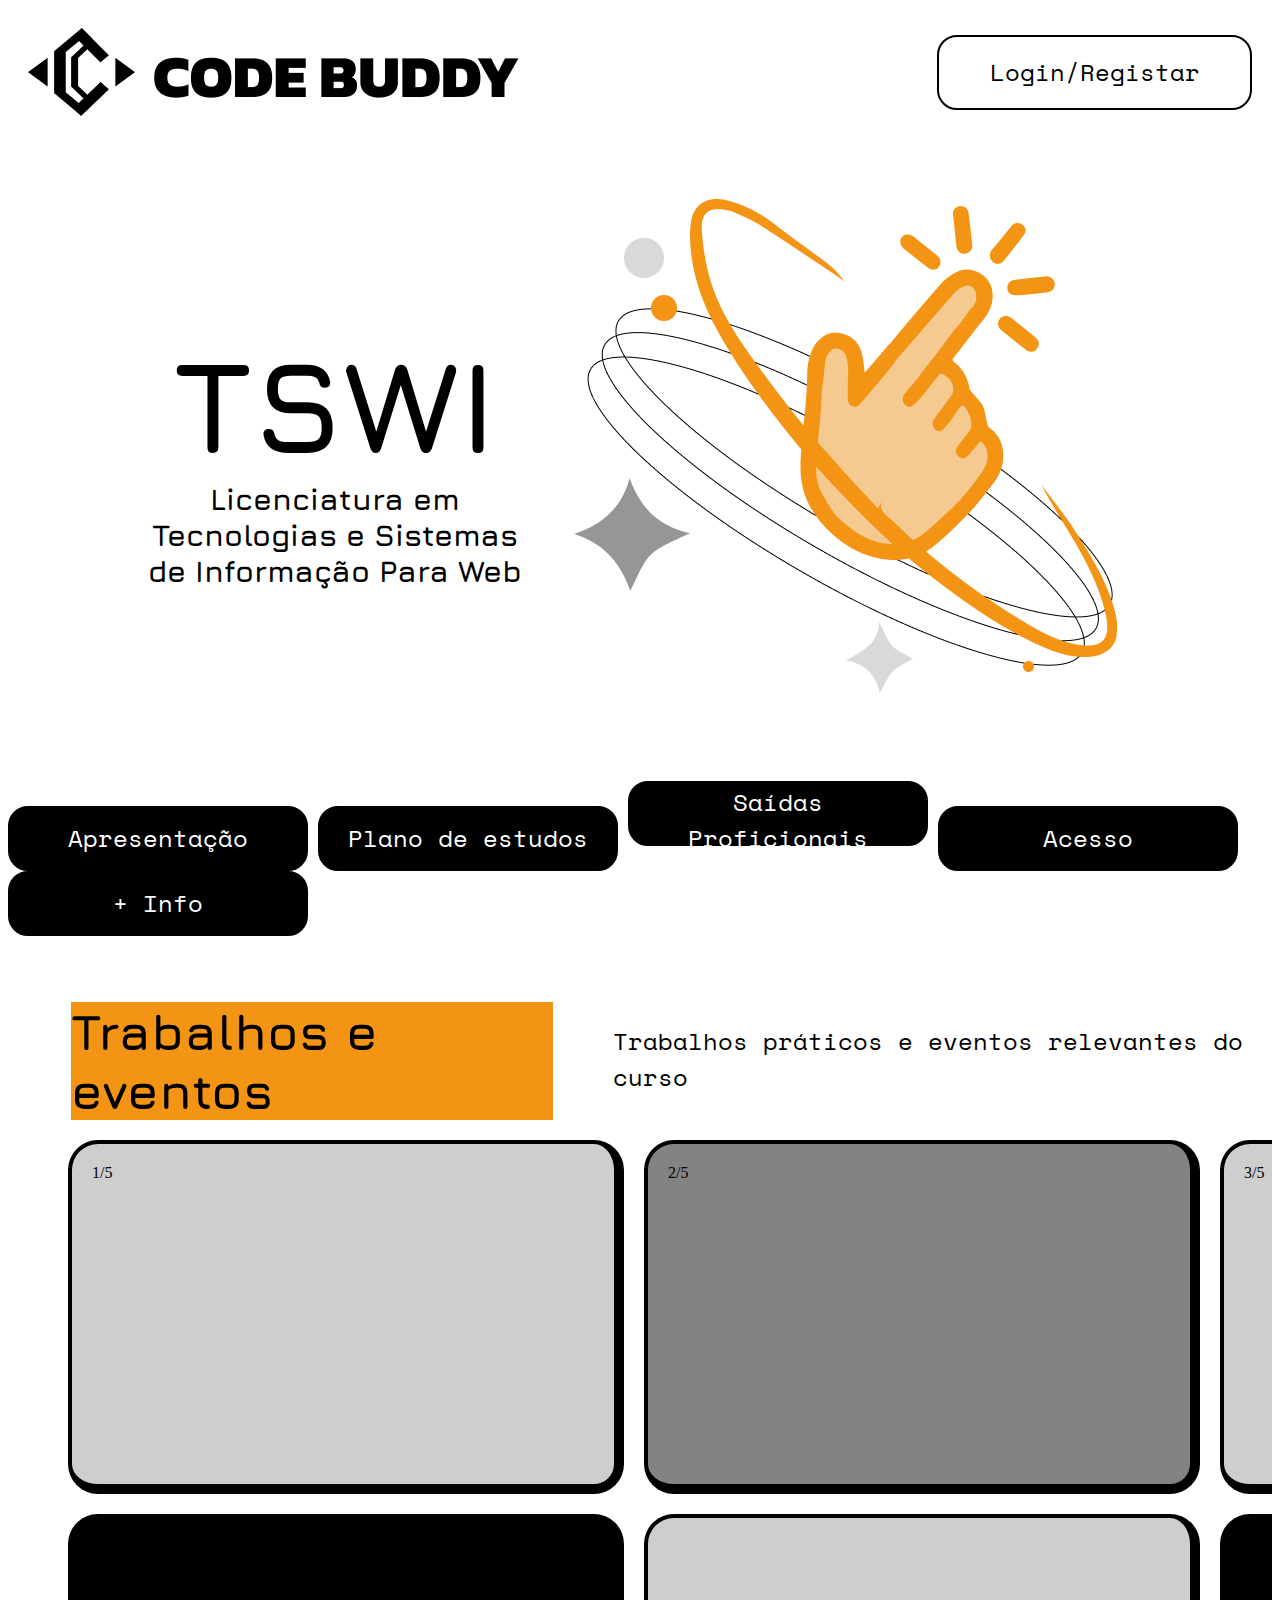
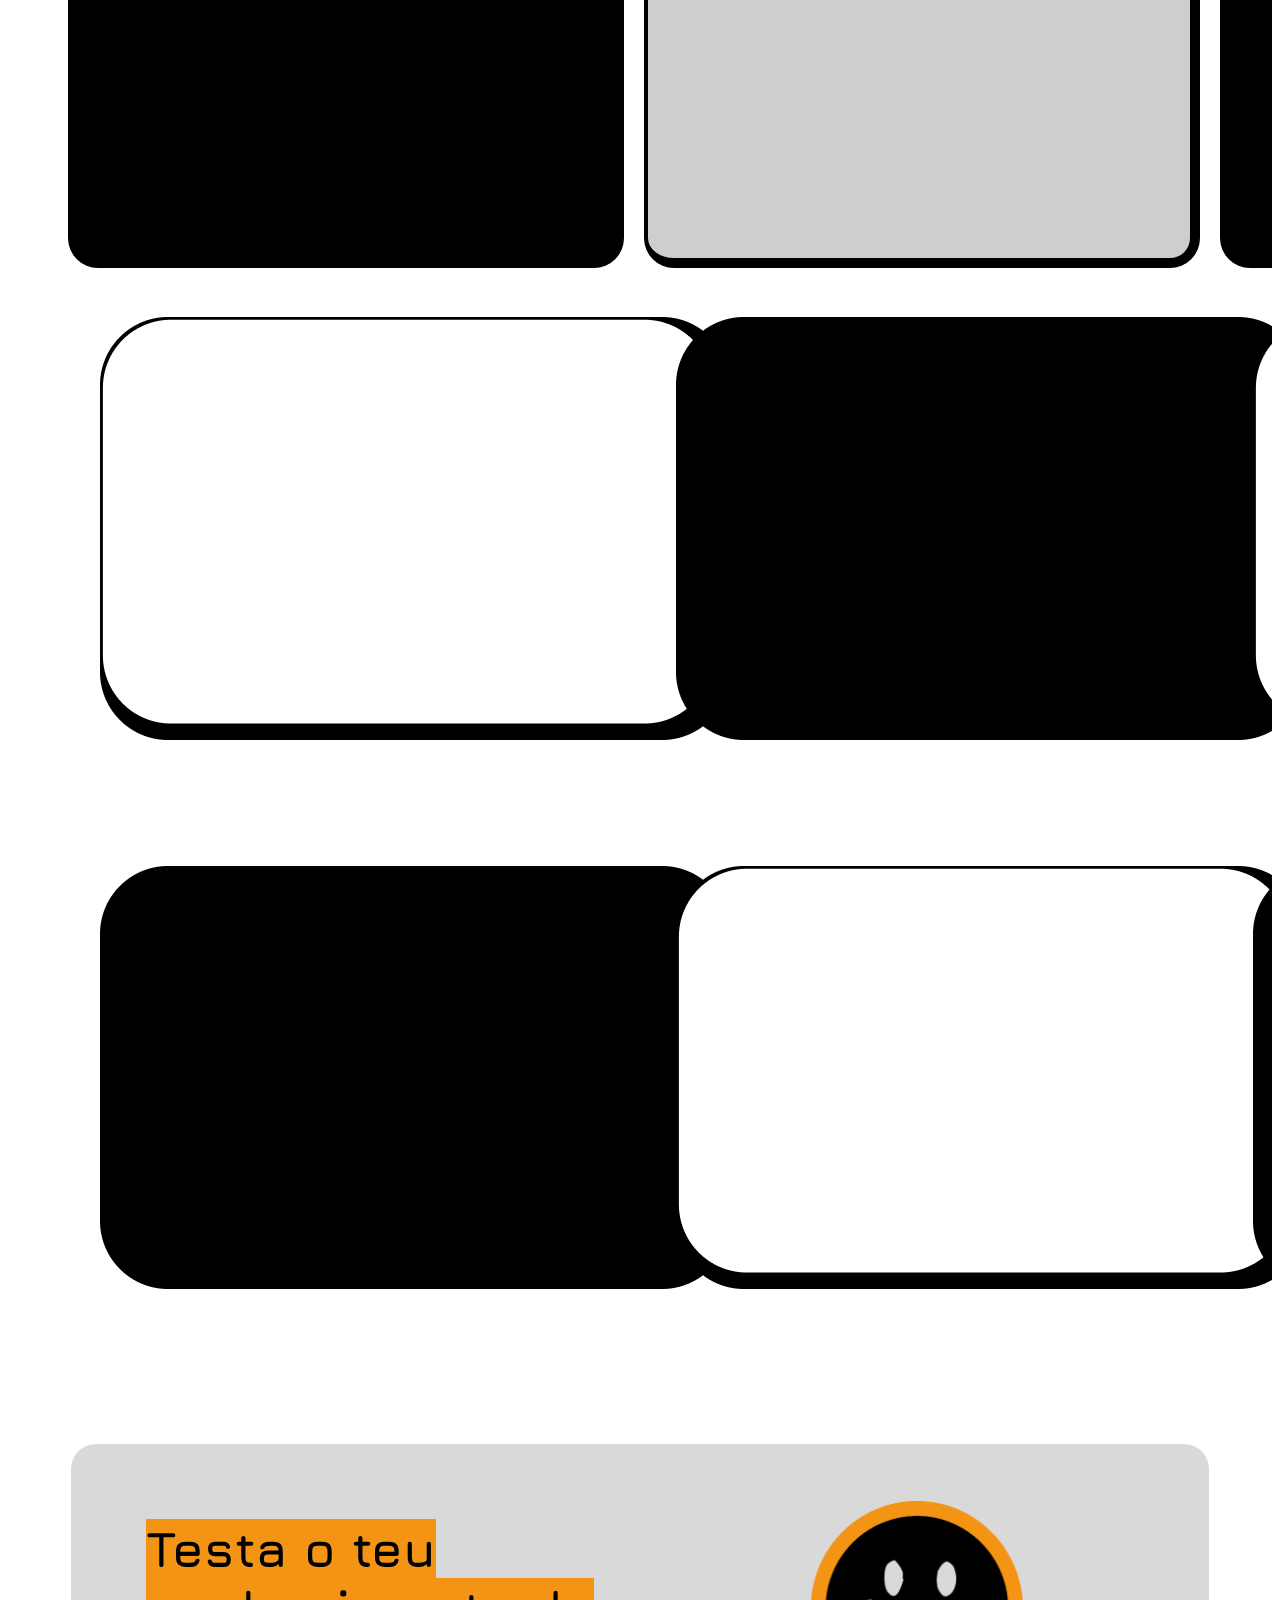
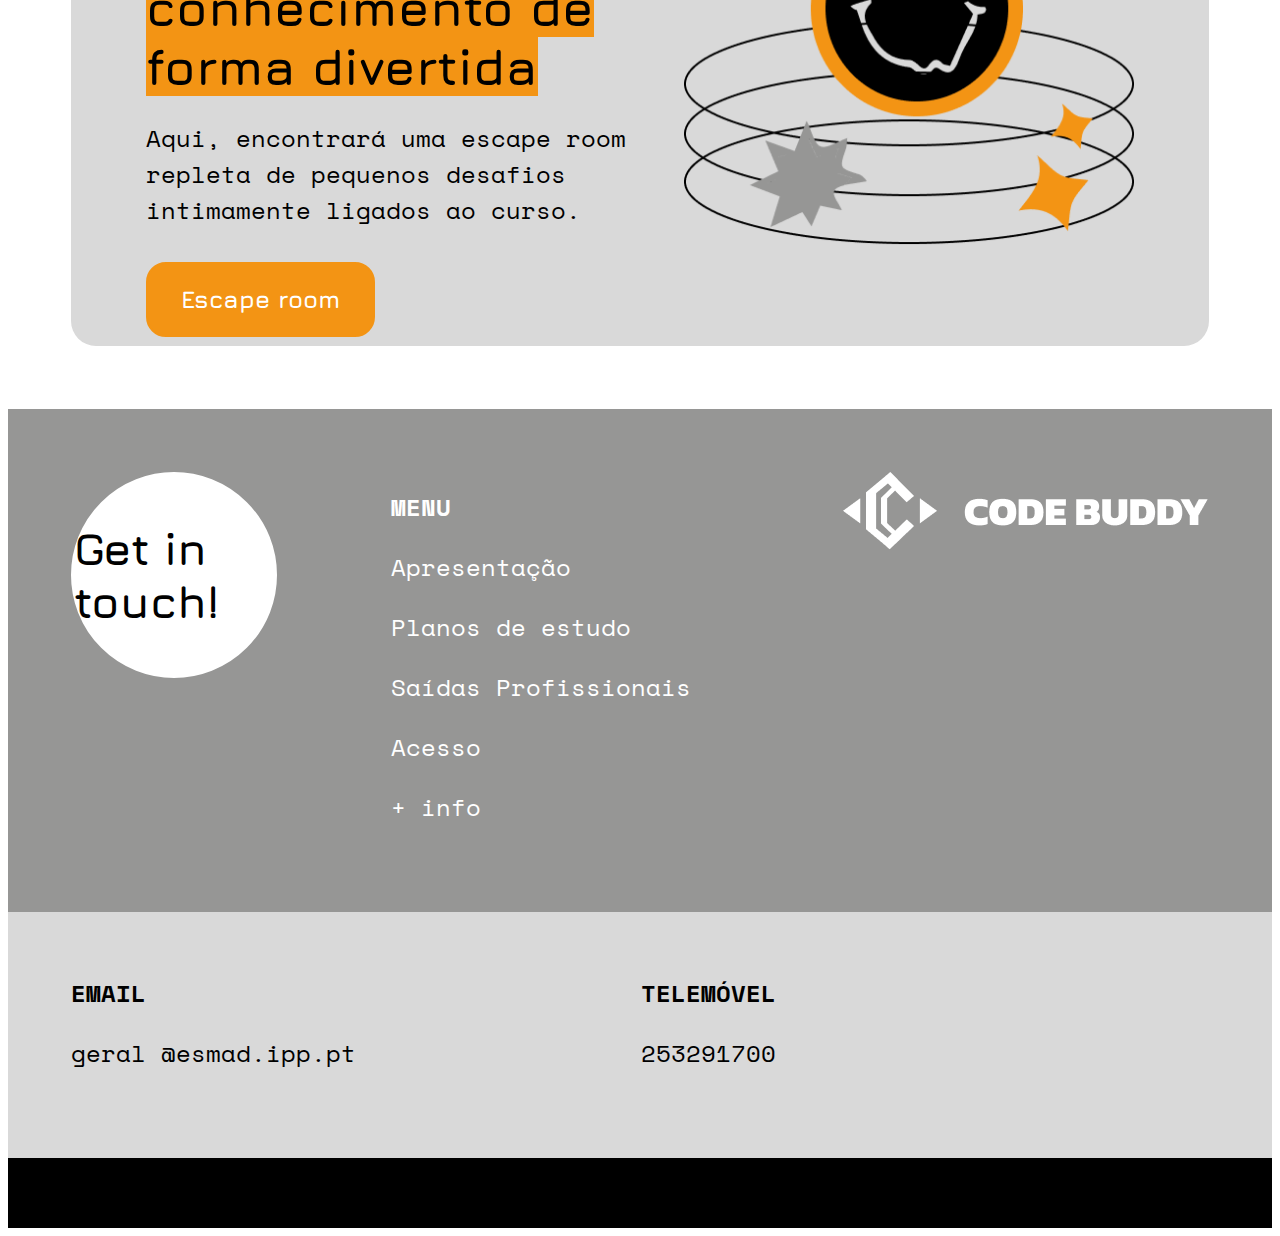
<file: estudos/codebuddy/index.html>
<!DOCTYPE html>
<html lang="en">
<head>
    <meta charset="UTF-8">
    <meta name="viewport" content="width=device-width, initial-scale=1.0">
    <title>Code buddy</title> 
    <link rel="stylesheet" href="./homestyle.css"> 
    <link rel="preconnect" href="https://fonts.googleapis.com" />
    <link rel="preconnect" href="https://fonts.gstatic.com" crossorigin />
    <link href="https://fonts.googleapis.com/css2?family=Jura:wght@700&display=swap"rel="stylesheet"  />  
    <link href='https://fonts.googleapis.com/css?family=Kanit' rel='stylesheet'>  
    <link href='https://fonts.googleapis.com/css?family=Space Mono' rel='stylesheet'>


</head>
<body> 
    <div class="header_container"> 
        <div class="logo_container">  
            <img src="./images/header_logo.png" alt="logo" class="logo"> 
        </div> 
    
         <button class="login_btn" id="openPopup">Login/Registar</button>           
    </div>  
    <div id="loginPopup" class="popup_login">
        <div class="popup_content"> 
            <button class="close_login"  id="closePopup"><img src="./images/popup_close.png" alt=""></button>
            <br>
            <form  class="form" method="post"> 
               <label class="underline" for="">Login/Registar</label>
                <input class="form_box" type="text" placeholder="Username" name="username" required><br> 
                <input class="form_box" type="text" placeholder="Email" name="email"><br>
                <input class="form_box" type="password" placeholder="Password" name="password" required><br>
                <div class="form_btns"> 
                    <button class="form_btn" type="submit">Login</button>  
                    <button class="form_btn" type="add">Registar</button>
                </div>

            </form>
        </div>
    </div>
    
    
    <div class="title_container">  
        <div class="titles"> 
            <h1 class="title_1">tswi</h1> 
            <h2 class="title_2">Licenciatura em Tecnologias e Sistemas <br> de Informação Para Web  </h2>
        </div> 
        <div class="elements">
            <img src="./images/elements_1.png" alt="">
        </div>
    </div> 


                         <!-- ACCORDIAN PART -->
<div class="accordion_container"> 
    <div class="accordion"> 
        <button class="accordion_btn">Apresentação</button>  
        <div class="content"> 
            <p> What is Lorem Ipsum?
                Lorem Ipsum is simply dummy text of the printing and typesetting industry. Lorem Ipsum has been the industry's standard dummy text ever since the 1500s, when an unknown printer took a galley of type and scrambled it to make a type specimen book. It has survived not only five centuries, but also the leap into electronic typesetting, remaining essentially unchanged. It was popularised in the 1960s with the release of Letraset sheets containing Lorem Ipsum passages, and more recently with desktop publishing software like Aldus PageMaker including versions of Lorem Ipsum.</p> 
            <button class="close_btn"><img src="./images/seta.png" alt=""></button> 
        </div> 

        <button class="accordion_btn">Plano de estudos</button> 
        <div class="content">  
            <p> What is Lorem Ipsum?
                Lorem Ipsum is simply dummy text of the printing and typesetting industry. Lorem Ipsum has been the industry's standard dummy text ever since the 1500s, when an unknown printer took a galley of type and scrambled it to make a type specimen book. It has survived not only five centuries, but also the leap into electronic typesetting, remaining essentially unchanged. It was popularised in the 1960s with the release of Letraset sheets containing Lorem Ipsum passages, and more recently with desktop publishing software like Aldus PageMaker including versions of Lorem Ipsum.</p> 
            <button class="close_btn"><img src="./images/seta.png" alt=""></button> 
        </div> 

        <button class="accordion_btn">Saídas Proficionais</button>  
        <div class="content"> 
            <p> What is Lorem Ipsum?
                Lorem Ipsum is simply dummy text of the printing and typesetting industry. Lorem Ipsum has been the industry's standard dummy text ever since the 1500s, when an unknown printer took a galley of type and scrambled it to make a type specimen book. It has survived not only five centuries, but also the leap into electronic typesetting, remaining essentially unchanged. It was popularised in the 1960s with the release of Letraset sheets containing Lorem Ipsum passages, and more recently with desktop publishing software like Aldus PageMaker including versions of Lorem Ipsum.</p> 
            <button class="close_btn"><img src="./images/seta.png" alt=""></button> 
        </div> 

        <button class="accordion_btn">Acesso</button> 
        <div class="content"> 
            <p> What is Lorem Ipsum?
                Lorem Ipsum is simply dummy text of the printing and typesetting industry. Lorem Ipsum has been the industry's standard dummy text ever since the 1500s, when an unknown printer took a galley of type and scrambled it to make a type specimen book. It has survived not only five centuries, but also the leap into electronic typesetting, remaining essentially unchanged. It was popularised in the 1960s with the release of Letraset sheets containing Lorem Ipsum passages, and more recently with desktop publishing software like Aldus PageMaker including versions of Lorem Ipsum.</p> 
            <button class="close_btn"><img src="./images/seta.png" alt=""></button> 
        </div> 

        <button class="accordion_btn">+ Info</button> 
        <div class="content"> 
            <p> What is Lorem Ipsum?
                Lorem Ipsum is simply dummy text of the printing and typesetting industry. Lorem Ipsum has been the industry's standard dummy text ever since the 1500s, when an unknown printer took a galley of type and scrambled it to make a type specimen book. It has survived not only five centuries, but also the leap into electronic typesetting, remaining essentially unchanged. It was popularised in the 1960s with the release of Letraset sheets containing Lorem Ipsum passages, and more recently with desktop publishing software like Aldus PageMaker including versions of Lorem Ipsum.</p> 
            <button class="close_btn"><img src="./images/seta.png" alt=""></button> 
        </div>
    </div> 
</div> 
    
                        <!-- Galeria / Não é em feed para o lado é tocar -->
    <div class="events_container">  
        <label for=""  class="events_titles">Trabalhos e eventos</label> 
        <p class="events_content">Trabalhos práticos e eventos relevantes do curso</p>
    </div>  
            <!-- adicionar os popup's e botões -->

    <style>
/* begin styles code for SlideShow */
#slideshow-container {
    display: flex;
    flex-direction: column;
    flex-wrap: nowrap;
    position: relative;
    z-index: 1000;
    overflow: hidden;
    gap: 20px;
    margin-top: 20px;
    margin-bottom: 20px;
}

#slideshow-container .row {
    display: flex;
    flex-direction: row;
    flex-wrap: nowrap;
    list-style: none;
    padding: 0;
    margin: 0;
    gap: 20px;
    justify-content: space-around;
    position: relative;
    z-index: -1000;
    margin-left: 0;
}
 
#slideshow-container .slide {
    width: 100%;
    height: 300px;
    background-color: #cecece;
    border: 4px solid #000;
    border-radius: 30px;
    padding: 20px;
    border-right: 10px solid #000;
    border-bottom: 10px solid #000;
}

#slideshow-container .slide:not(.visible) {
    cursor: pointer;
}

#slideshow-container .slide:not(.visible):hover {
    filter: drop-shadow(2px 4px 6px black);
}
/* end styles code for SlideShow */
    </style>

    <!-- slideshow -->
    <!--
        cd Code-buddy
        python3 -m http.server -d codebuddy
        chrome: http://localhost:8000/
    -->
    <div id="slideshow-container">
        <ul class="row">
            <li data-id="1" class="slide">1/5</li>
            <li data-id="2" class="slide" style="background-color: #0000007c;">2/5</li>
            <li data-id="3" class="slide">3/5</li>
            <li data-id="4" class="slide" style="background-color: #0000007c;">4/5</li>
            <li data-id="5" class="slide">5/5</li>
        </ul>
        <ul class="row">
            <li data-id="1" class="slide" style="background-color: #000;">&nbsp;</li>
            <li data-id="2" class="slide">&nbsp;</li>
            <li data-id="3" class="slide" style="background-color: #000;">&nbsp;</li>
            <li data-id="4" class="slide">&nbsp;</li>
            <li data-id="5" class="slide" style="background-color: #000;">&nbsp;</li>
        </ul>
    </div>

<script>

// begin js code for SlideShow
const slideShowConf = {
    "visible": 2,
    "offset": 60 // =60px best with 40 ;-)
}

let savedPosition = 0;

function showSlide(element, position) {

    if (element.classList.contains('visible')) {
        return;
    }

    const slides = element.parentNode.querySelectorAll('.slide');
    for (const slide of slides) {
        slide.classList.remove('visible');
    }

    if (position < savedPosition) {
        position += (slideShowConf['visible'] - 1);
    }

    // add class visible to slides in viewport
    for (let i = 1; i <= slideShowConf['visible']; i++) {
        slides[position-i].classList.add('visible');
    }

    const margin = (() => {
        if (position > slideShowConf['visible']) {
            const currentWidth = parseInt(element.parentNode.style.width, 10);
            return (((currentWidth / slides.length) * (position - slideShowConf['visible'])) - slideShowConf['offset']) * -1;
        }
        return slideShowConf['offset'];
    })();

    element.parentNode.style.marginLeft = `${margin}px`;
    element.parentNode.style.transition = "all 1s ease-in-out";

    savedPosition = position;
}

function slideShowManager(resize = false) {

    if (slideShowConf['visible'] === 0) {
        console.error('At least 1 slides are required!');
        return;
    }

    savedPosition = 0;

    const viewportWidth = window.innerWidth;
    const slideshow = document.getElementById("slideshow-container");

    const rows = slideshow.querySelectorAll('.row');
    for (const row of rows) {
        const slides = row.querySelectorAll('.slide');
        if (slides.length < slideShowConf['visible']) {
            console.error(`At least ${slideShowConf['visible']} slides are required!`);
            break;
        }

        // total width of row with n visible slides without scroll
        const innerRowWidth = (((document.body.clientWidth - slideShowConf['offset'] * 2) / slideShowConf['visible']) * slides.length);
        row.style.width = `${innerRowWidth}px`;
        row.style.marginLeft = `${slideShowConf['offset']}px`;

        let count = 1;
        for (const slide of slides) {
            if (!resize) {
                slide.addEventListener('click', (event) => {
                    const position = parseInt(event.currentTarget.dataset.id, 10);
                    showSlide(event.currentTarget, position);
                });
            }

            if (count <= slideShowConf['visible']) {
                slide.classList.add('visible');
            } else {
                slide.classList.remove('visible');
            }
            count++;
        }
    }
}

window.addEventListener("resize", (event) => {
    slideShowManager(true);
});

slideShowManager();
// end js code for SlideShow

</script>


   <div class="feed"> 
        <div class="projects"> 
            <img src="./images/projeto_1.png" alt=""> 
            <br><br><br><br><br><br><br>
            <img src="./images/projeto_2.png" alt=""> 
        </div>   
        <div class="projects"> 
            <img src="./images/projeto_2.png" alt="">  
            <br><br><br><br><br><br><br> 
            <img src="./images/projeto_1.png" alt="">
        </div>  
        <div class="projects"> 
            <img src="./images/projeto_1.png" alt=""> 
            <br><br><br><br><br><br><br> 
            <img src="./images/projeto_2.png" alt=""> 
        </div>  
        
   </div>  

                     <!-- ecaperoom --> 
   <div class="escaperom_container">  
    <div class="all_info"> 
        <div class="escape_info">  
            <label for="" class="escape_title">Testa o teu conhecimento de forma divertida</label>
            <p class="escape_content">Aqui, encontrará uma escape room repleta de pequenos desafios intimamente  ligados ao curso.</p> 
            <a href="http://127.0.0.1:5500/Escape%20Room/index.html"><button class="escape_btn">Escape room</button> </a>  
            
        </div> 
        <img class="escape_img" src="./images/escaperoom_elem.png" alt="">
    </div>
   </div>  

                     <!-- FOOTER -->

   <footer> 
    <div class="footer_container"> 
       <div class="footer_part1">  
            <label for="" class="circle">Get in touch!</label>
            <div class="info_part1">  
                <h1 class="footer_menu">Menu</h1> 
                <p>Apresentação</p> 
                <p>Planos de estudo</p> 
                <p>Saídas Profissionais</p> 
                <p>Acesso</p> 
                <p>+ info</p> 
            </div> 
            <div class="logo_footer">  
                <img  src="./images/logo_footer.png" alt="">
            </div>
       </div> 

        <div class="footer_part2"> 
            <div class="contacts"> 
                <label for="" class="contacts_label">Email</label> 
                <p class="contacts_info">geral @esmad.ipp.pt</p>
            </div> 
            <div class="contacts"> 
                <label class="contacts_label" for="">TELEMÓVEL</label> 
                <p class="contacts_info">253291700</p>
            </div>
        </div>   

       <div class="footer_part3"> 
       </div>

    </div>
   </footer>

  <script src="./home.js"></script>  
  <script src="./eventos.js"></script>  
</body>
</html> 



<!-- colocar o texto dos btn por debaixo -->
</file>
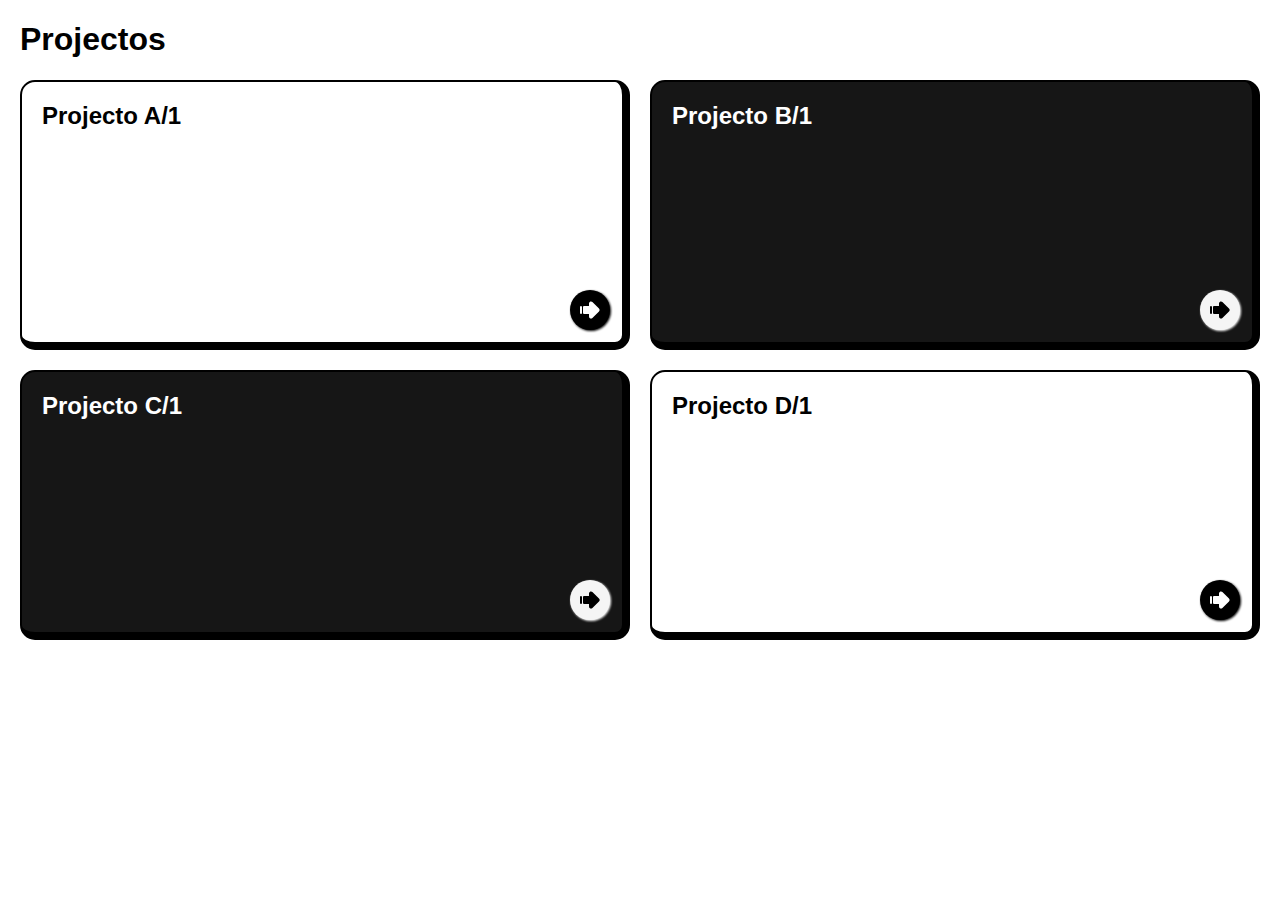
<file: estudos/presentation/index.html>
<!doctype html>
<html lang="en">

<head>
    <title>Presentation</title>

<style>
body {
    margin: 20px;
    font-family: sans-serif;
}

#project-show {
    display: flex;
    flex-direction: row;
    flex-wrap: wrap;
    list-style: none;
    padding: 0;
    gap: 20px;
    min-width: 400px;
}

#project-show > .slide {
    display: block;
    width: calc(50% - (20px / 2));
    position: relative;
} 

#project-show .content {
    display: none;
    margin: 0;
    overflow: hidden;
    height: calc(250px - 10px * 2 - 10px);
    border: 2px solid #000;
    border-right-width: 8px;
    border-bottom-width: 8px;
    border-radius: 15px;
    padding: 20px;
}

#project-show .dark .content {
    color: #fff;
    background-color: #161616;
}

#project-show .content > h1 {
    margin: 0;
    font-size: x-large;
    font-weight: bold;
    font-family: sans-serif;
}

#project-show .loop-arrow {
    display: flex;
    position: absolute;
    right: 20px;
    bottom: 20px;
    width: 40px;
    height: 40px;
    border-radius: 50%;
    background-color: #000;
    color: #fff;
    z-index: 100;
    cursor: pointer;
    justify-content: center;
    align-items: center;
    filter: drop-shadow(1px 1px 1px black);
}

#project-show .dark .loop-arrow {
    background-color: #f5f5f5;
    filter: drop-shadow(1px 1px 1px white);
}

#project-show .dark .loop-arrow svg {
    filter: invert(1);
}

#project-show .loop-arrow:hover {
    filter: none;
    opacity: 0.8;
    margin-right: -1px;
    margin-bottom: -1px;
}

#project-show .loop-arrow > svg {
    width: 24px;
    height: 24px;
}

#project-show .content.active {
    display: block;
    animation: fadeIn 2.0s;
}

#project-show .content.desacative {
    /* display: none; */
    animation: fadeOut 2.0s;
}

@keyframes fadeOut {
    from {
        display: block;
        opacity: 0.75;
        transform: rotateY(0);
    }
    to {
        display: none;
        opacity: 0.0;
        transform: rotateY(180deg);
    }
}

@keyframes fadeIn {
    from {
        opacity: 0.0;
        transform: rotateY(180deg);
    }
    to {
        opacity: 1.0;
        transform: rotateY(360deg);
    }
}


</style>
</head>
<body>

    <head>
        <h1>Projectos</h1>
        <!-- add here the menu -->
    </head>

    <main>

        <ul id="project-show">
            <li class="slide">
                <div class="content">
                    <h1>Projecto A/1</h1>
                </div>
                <div class="content">
                    <h1>Projecto A/2</h1>
                </div>
                <div class="content">
                    <h1>Projecto A/3</h1>
                </div>
                <span class="loop-arrow">
                    <svg xmlns="http://www.w3.org/2000/svg" width="1em" height="1em" viewBox="0 0 24 24">
                        <path fill="white" d="M12.089 3.634A2 2 0 0 0 11 5.414L10.999 8H6a1 1 0 0 0-1 1v6l.007.117A1 1 0 0 0 6 16l4.999-.001l.001 2.587A2 2 0 0 0 14.414 20L21 13.414a2 2 0 0 0 0-2.828L14.414 4a2 2 0 0 0-2.18-.434zM3 8a1 1 0 0 1 .993.883L4 9v6a1 1 0 0 1-1.993.117L2 15V9a1 1 0 0 1 1-1"/>
                    </svg>
                </span>
            </li>
            <li class="slide dark">
                <div class="content">
                    <h1>Projecto B/1</h1>
                </div>
                <div class="content">
                    <h1>Projecto B/2</h1>
                </div>
                <div class="content">
                    <h1>Projecto B/3</h1>
                </div>
                <span class="loop-arrow">
                    <svg xmlns="http://www.w3.org/2000/svg" width="1em" height="1em" viewBox="0 0 24 24">
                        <path fill="white" d="M12.089 3.634A2 2 0 0 0 11 5.414L10.999 8H6a1 1 0 0 0-1 1v6l.007.117A1 1 0 0 0 6 16l4.999-.001l.001 2.587A2 2 0 0 0 14.414 20L21 13.414a2 2 0 0 0 0-2.828L14.414 4a2 2 0 0 0-2.18-.434zM3 8a1 1 0 0 1 .993.883L4 9v6a1 1 0 0 1-1.993.117L2 15V9a1 1 0 0 1 1-1"/>
                    </svg>
                </span>
            </li>
            <li class="slide dark">
                <div class="content">
                    <h1>Projecto C/1</h1>
                </div>
                <div class="content">
                    <h1>Projecto C/2</h1>
                </div>
                <div class="content">
                    <h1>Projecto C/3</h1>
                </div>
                <span class="loop-arrow">
                    <svg xmlns="http://www.w3.org/2000/svg" width="1em" height="1em" viewBox="0 0 24 24">
                        <path fill="white" d="M12.089 3.634A2 2 0 0 0 11 5.414L10.999 8H6a1 1 0 0 0-1 1v6l.007.117A1 1 0 0 0 6 16l4.999-.001l.001 2.587A2 2 0 0 0 14.414 20L21 13.414a2 2 0 0 0 0-2.828L14.414 4a2 2 0 0 0-2.18-.434zM3 8a1 1 0 0 1 .993.883L4 9v6a1 1 0 0 1-1.993.117L2 15V9a1 1 0 0 1 1-1"/>
                    </svg>
                </span>
            </li>
            <li class="slide">
                <div class="content">
                    <h1>Projecto D/1</h1>
                </div>
                <div class="content">
                    <h1>Projecto D/2</h1>
                </div>
                <div class="content">
                    <h1>Projecto D/3</h1>
                </div>
                <span class="loop-arrow">
                    <svg xmlns="http://www.w3.org/2000/svg" width="1em" height="1em" viewBox="0 0 24 24">
                        <path fill="white" d="M12.089 3.634A2 2 0 0 0 11 5.414L10.999 8H6a1 1 0 0 0-1 1v6l.007.117A1 1 0 0 0 6 16l4.999-.001l.001 2.587A2 2 0 0 0 14.414 20L21 13.414a2 2 0 0 0 0-2.828L14.414 4a2 2 0 0 0-2.18-.434zM3 8a1 1 0 0 1 .993.883L4 9v6a1 1 0 0 1-1.993.117L2 15V9a1 1 0 0 1 1-1"/>
                    </svg>
                </span>
            </li>
        </ul>

    </main>

<script>

function nextContent(currentTarget) {
    const slide = currentTarget.closest(".slide");
    const contents = slide.querySelectorAll('.content');
    if (contents.length == 1) {
        return;
    }

    let active = 0;
    for (let i = 0; i < contents.length; i++) {
        if (contents[i].classList.contains('desacative')) {
            contents[i].classList.remove('desacative');
        }

        if (contents[i].classList.contains('active')) {
            active = i;
            contents[i].classList.remove('active');
            contents[i].classList.add('desacative');
            // break;
        }
    }

    active++;
    if (active == contents.length) {
        active = 0;
    }

    setTimeout(() => {
        contents[active].classList.add('active');
    }, 2000); // it has to be the same as the animation time to work
    // contents[active].classList.add('active');
}

function projectManager() {

    const projects = document.getElementById("project-show");

    const arrows = projects.querySelectorAll('.loop-arrow');
    for (const arrow of arrows) {
        arrow.addEventListener('click', (event) => {
            nextContent(event.currentTarget);
        });
        arrow.parentElement.children[0].classList.add('active');
    }
}

projectManager();
</script>

</body>
</html>
</file>
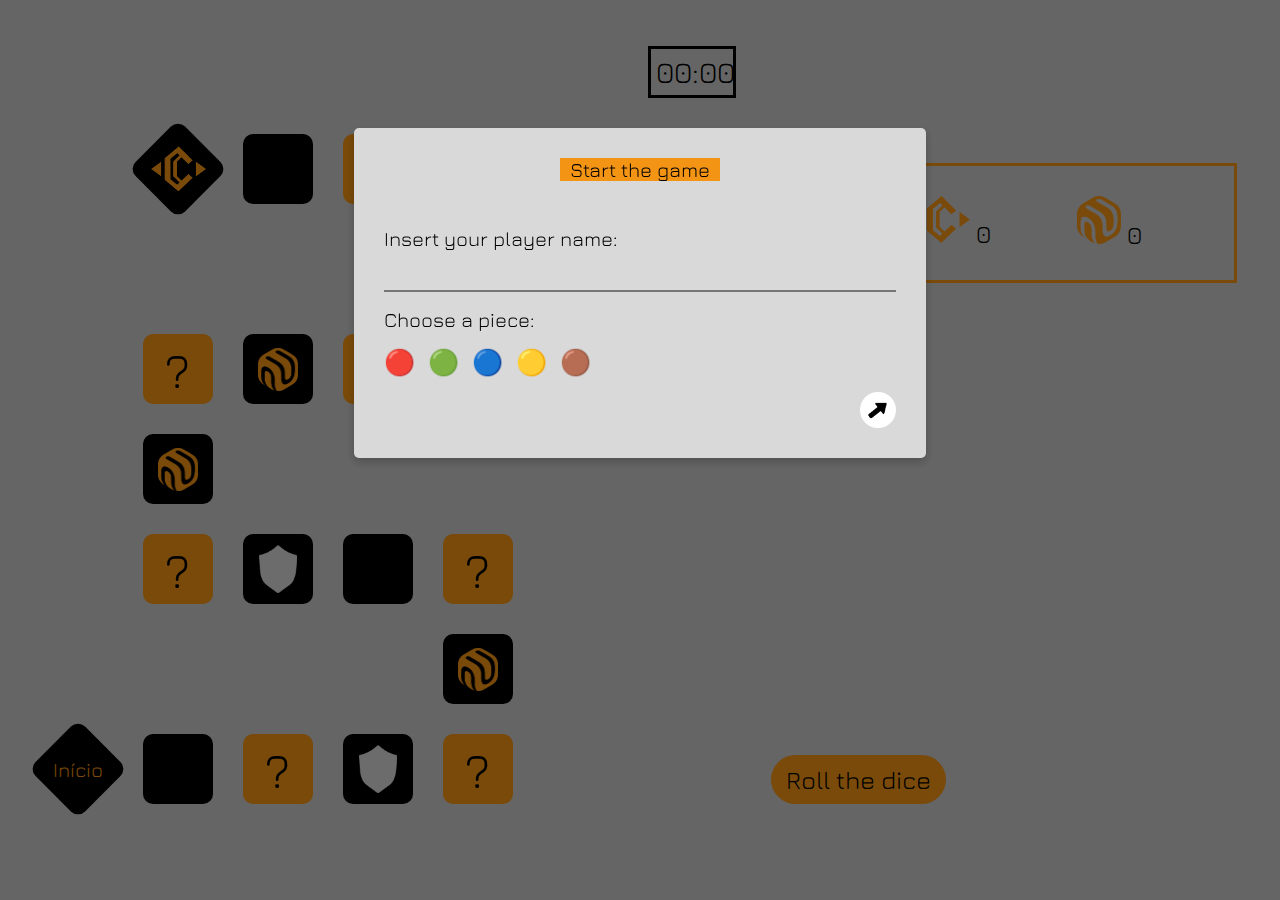
<file: codebuddy/html/escaperoom.html>
<!DOCTYPE html>
<html lang="en">
  <head>
    <meta charset="UTF-8" />
    <meta name="viewport" content="width=device-width, initial-scale=1.0" />
    <title>TSIW - Escape Room</title>
    <link rel="stylesheet" href="/codebuddy/css/escaperoom.css" />

    <link rel="preconnect" href="https://fonts.googleapis.com" />
    <link rel="preconnect" href="https://fonts.gstatic.com" crossorigin />
    <link
      href="https://fonts.googleapis.com/css2?family=Jura:wght@700&display=swap"
      rel="stylesheet"
    />
  </head>
  <body>

    <!-- Popup Challenge -->
    <div id="popup_challenge" class="popup">
      <div class="challenge_content">
        <div class="add_icons">
        <img class="tip"/>
      </div>
        <label class="question"> </label>
        <input type="text" class="answer" />
        <img id="send" src="/codebuddy/images/escaperoom/Assets/icons8-flecha-90 1.png" />
      </div> 
    </div>
    <!---------------------->

    <!-- Regular Popup -->
    <div id="regular_popup" class="popup">
      <div class="piece_content">
        <span class="close_button">&times;</span>
        <label class="regular_content">
          You received a piece to unlock the dor
        </label>
        <img class="popup_img" />
      </div>
    </div>
    <!---------------------->

    <!-- Start Popup -->
    <div id="popup" class="popup">
      <div class="popup-content">
        <label class="start_game"> Start the game</label>
        <label> Insert your player name:</label>
        <input type="text" class="player_name" />
        <label>Choose a piece:</label>
        <div class="available_pieces">
          <label class="piece">🔴</label>
          <label class="piece">🟢</label>
          <label class="piece">🔵</label>
          <label class="piece">🟡</label>
          <label class="piece">🟤</label>
        </div>
        <img class="go_button" src="/codebuddy/images/escaperoom/Assets/icons8-flecha-90 1.png" />
      </div>
    </div>
    <!---------------------->



    <div class="game_board">
    
      <!-- line 1 -->
      <div class="empty_cell"></div>
      <div class="cell" id="final_cell">
        <img class="logo" src="/codebuddy/images/escaperoom/Assets/piece_popup.png" alt="logo" />
      </div>
      <div class="cell" id="black_cell"></div>
      <div class="cell" id="challange_cell">?</div>
      <div class="cell" id="black_cell"></div>
      <div class="cell" id="challange_cell">?</div>
      <!-- line 2 -->
      <div class="empty_cell"></div>
      <div class="empty_cell"></div>
      <div class="empty_cell"></div>
      <div class="empty_cell"></div>
      <div class="empty_cell"></div>
      <div class="cell" id="black_cell"> <img class='padlock' src='/codebuddy/images/escaperoom/Assets/lock_popup.png' /> </div>
      <!-- line 3 -->
      <div class="empty_cell"></div>
      <div class="cell" id="challange_cell">?</div>
      <div class="cell" id="black_cell">
        <img class="present" src="/codebuddy/images/escaperoom/Assets/tip_popup.png" />
      </div>
      <div class="cell" id="challange_cell">?</div>
      <div class="cell" id="black_cell">
        <img src="/codebuddy/images/escaperoom/Assets/shield.png" class="shield">
      </div>
      <div class="cell" id="challange_cell">?</div>
      <!-- line 4 -->
      <div class="empty_cell"></div>
      <div class="cell" id="black_cell">
        <img class="present" src="/codebuddy/images/escaperoom/Assets/tip_popup.png" />
      </div>
      <div class="empty_cell"></div>
      <div class="empty_cell"></div>
      <div class="empty_cell"></div>
      <div class="empty_cell"></div>
      <!-- line 5 -->
      <div class="empty_cell"></div>
      <div class="cell" id="challange_cell">?</div>
    
      <div class="cell" id="black_cell">
        <img src="/codebuddy/images/escaperoom/Assets/shield.png" class="shield">
      </div>
      <div class="cell" id="black_cell"></div>
      <div class="cell" id="challange_cell">?</div>

      <div class="empty_cell"></div>
      <!-- line 6 -->
      <div class="empty_cell"></div>
      <div class="empty_cell"></div>
      <div class="empty_cell"></div>
      <div class="empty_cell"></div>
      <div class="cell" id="black_cell">
        <img class="present" src="/codebuddy/images/escaperoom/Assets/tip_popup.png" />
      </div>
      <div class="empty_cell"></div>

      <!-- line 7 -->
      <div class="cell" id="final_cell">
        <label class="start"> Início </label>
      </div>
      <div class="cell" id="black_cell"></div>
      <div class="cell" id="challange_cell">?</div>
      <div class="cell" id="black_cell"> 
        <img src="/codebuddy/images/escaperoom/Assets/shield.png" class="shield"> 
      </div>
      <div class="cell" id="challange_cell">?</div>
      <!------------>
    </div>
    <div class="timer"> 00:00</div>

    <div class="player_display">
      <div>
        <label class="board_name"></label>
        <div class="player_board">
          <div class="player_shields">
            <img class='board_shield' src="/codebuddy/images/escaperoom/Assets/shield_popup.png">
            <label class="shieldsNum"> 0 </label>
          </div>
          <div class="player_pieces">
            <img class="board_piece" src="/codebuddy/images/escaperoom/Assets/piece_popup.png">
            <label class="piecesNum"> 0 </label>
          </div>
          <div class="player_tips">
            <img class="board_tip"  src="/codebuddy/images/escaperoom/Assets/tip_popup.png">
            <label class='tipsNum'>0</label>
          </div>
          </div>
        </div>
        <div class="dice_display">
          <label class="dice_number"></label>
          <button class="dice_button">Roll the dice</button>
          <!-- <label class="name"> 3</label> -->
        </div>
      </div>
    </div>
    <script src="/codebuddy/js/initEscape.js"></script>
  </body>
</html>
</file>
<file: estudos/codebuddy/homestyle.css>
.header_container{ 
    display: flex;
    justify-content: space-between; 
    align-items: center;
    font-size: 20px;  
    padding: 20px; 
    text-transform: capitalize; 
    
}  

.underline{  
    font-family: Jura; 
    font-weight: bold; 
    font-size: 64px;  
    position: relative; 
    display: inline-block;
} 

.underline::after{ 
    content: ""; 
    background-color: #F39414; 
    z-index: -1; 
    width: 100%; 
    height: 77px; 
    position: absolute; 
    left: 0; 
    bottom: -3px; 
}

.logo_container{ 
    display: flex; 
    align-items: center; 
} 

 .logo_name{ 
    font-family: Kanit; 
    font-weight: bolder;
    text-transform: uppercase; 

} 
                          /* LOGIN */
.login_btn{   
    font-family: Space Mono ; 
    font-style: normal;
    border-style: solid;  
    width: 315px; 
    height: 75px; 
    border-color: black ; 
    background-color: white;
    font-size: 24px;  
    border-radius: 20px;    
} 

.login_btn:hover{ 
    background-color:#969695 ; 
    border-color: #969695;
} 

.popup_login {
    display: none;
    position: fixed;
    top: 0;
    left: 0;
    width: 100%;
    height: 100%;
    background-color: rgba(0, 0, 0, 0.5); /* semi-transparent black background */
    z-index: 9999; /* ensure it's above other content */
} 

.form{  
    top: 50%;
    left: 50%;
    transform: translate(-50%, -50%);   
    position: absolute; 
    justify-content: center;
}

.form_title{ 
    font-family: Jura; 
    font-weight: bold; 
    font-size: 64px; 
    margin: 10%;
} 


.form_box{   
    font-size: 24px; 
    margin: 5%;
    width: 400px; 
    height: 50px; 
    border-radius: 20px;  
    background-color: #D9D9D9;  
    border-color: #D9D9D9;
    border-style: solid;  
    color: black; 
    font-family: Space Mono; 
}

.popup_content {
    background-color: white;
    border: 1px solid #ccc; 
    border-radius: 68px;
    width: 149px;
    padding: 289px;
    position: absolute;
    top: 50%;
    left: 50%;
    transform: translate(-50%, -50%); 
} 

.form_btns{  
    display: flex; 
    
} 

.form_btn{ 
    background-color: black; 
    color: white; 
    font-family: Space Mono; 
    font-weight: regular; 
    font-size: 24px; 
    width: 200px; 
    height: 50px;   
    border-radius: 20px; 
    margin-left: 5%; 
    
}

/* Close button */
.close_login { 
    top: 10%;
    left: 10%;
    transform: translate(-50%, -50%);   
    position: absolute;
    color: #aaa;
    font-size: 28px;
    font-weight: bold; 
    border-radius: 50%;  
    border-style: solid; 
    border-color: #D9D9D9;
    background-color: #D9D9D9;
}

.close_login:hover,
.close_login:focus {
    color: black;
    text-decoration: none;
    cursor: pointer;
} 

                     /* TITLE E IMG */
.title_container{ 
    display: flex;    
    align-items: center;  
    justify-content: space-between;  
    padding-top: 5%; 
    padding-left: 10%;  
    padding-right: 10%;
    padding-bottom: 5%;
   
}  

.titles{   
    font-family: jura;  
    text-align: center;
}

.title_1{  
    font-size: 130px;  
    margin: 0;  
    text-transform: uppercase;  
} 

.title_2{  
    margin: 0;
    font-size:30px;   
}  

.elements{ 
    margin-left: 20px;
} 

                         /* ACCORDIAN */

.accordion_container {
    flex-direction: row; 
    display: flex;
    justify-content: space-evenly; 
    
}

.accordion{  
   font-family: Space Mono;  
   font-style: normal;  
   padding-bottom: 5%; 
          
}  

.accordion_btn{  
    border-style: solid;  
    border-radius:20px; 
    color: white;  
    background-color: black;
    width: 300px; 
    height: 65px; 
    font-family: Space Mono;  
    font-style: normal;   
    font-size: 24px; 
    margin: 0;
} 
.accordion_btn:hover{ 
    background-color:#969695 ; 
    border-color: #969695;
}

.content{  
    margin-top: 3%; 
    margin-left: 10%; 
    margin-right: 10%;  
    display: none; 
    font-size: 30px   
}

.active{ 
    display: block;
} 

.close_btn{ 
    border-style: solid; 
    border-radius: 50%; 
    border-color: #D9D9D9; 
    background-color: #D9D9D9;  
    margin-bottom: 3%;
} 

                     /* GALERIA */

.events_container{ 
    display: flex; 
    align-items: baseline;   
    padding-left: 5%;
    
}  

.events_titles{  
    font-family: Jura; 
    font-size: 50px; 
    font-weight: bold; 
    position: relative; 
    background-color: #F39414;
} 


.events_content{ 
    padding-left: 5%;  
    font-family: Space Mono; 
    font-size: 24px; 
}  

.feed{   
    padding-left: 5%;
    display: grid;  
    grid-auto-flow: column; 
    grid-auto-columns: 48%; 
    overflow-x: auto; 
    overscroll-behavior-inline:contain ; 
    padding-bottom: 5%; 
    scrollbar-width: none; /* Oculta a barra  no Firefox */
    -ms-overflow-style: none; /* Oculta a barra no Internet Explorer e Edge */
}
 
.feed::-webkit-scrollbar {
    display: none; /* Oculta a barra no Chrome e Safari */
}
 
.projects{ 
    padding: 5%; 
    display: grid; 
    padding: 5%;
    transition: transform 0.5s ease-in-out;
    transform: translateX(0); 
}  

                          /* ESCAPE ROOM */

.escaperom_container{   
    position: relative;
    border-radius: 25px;
    background: #D9D9D9;
    width: 90%;
    height: 502px; 
    margin: 5% auto;
} 

.escape_info{   
    margin: 5%;    
    text-align:left; 
} 

.escape_title{ 
    font-family: Jura; 
    font-size: 50px; 
    font-weight: bold; 
    position: relative; 
    background-color: #F39414;
} 


.escape_content{ 
    font-family: Space Mono;  
    font-size: 24px; 
} 

.escape_btn{ 
    border-style: solid; 
    background-color: #F39414; 
    color: white; 
    border-color: #F39414; 
    border-radius: 20px; 
    width: 229px; 
    height: 75px; 
    font-size: 24px; 
    font-family: Space Mono; 
    margin: 10px auto; 
    font-family: Jura; 
    font-weight: bold;
}  

.escape_btn:hover{ 
    background-color:#969695 ; 
    border-color: #969695;
}

.all_info{  
    position: relative;  
    display: flex; 
    text-align: center; 
    margin: 0 auto; 
    padding: 20px;
} 

.escape_img{  
   margin-right: 5%;    
    width: 450px; 
    height: 386px;  
} 

                             /* FOOTER */
.footer_part1{  
    padding: 5%;
    display: flex; 
    background-color: #969695; 
    margin: 0;
} 

.circle{ 
    border-style: solid; 
    border-radius: 50%; 
    background-color: white; 
    width: 200px; 
    height: 200px; 
    border-color: white; 
    font-size: 45px; 
    font-family: Jura; 
    font-weight: bold;   
    display: flex; 
    justify-content: center; 
    align-items: center;  
}  

.info_part1{ 
    padding-left: 10%; 
    font-size: 24px; 
    font-family: Space Mono; 
    color: white;
} 

.footer_menu{
    font-family: Space Mono; 
    font-weight: bold;  
    text-transform: uppercase; 
    font-size: 24px;
}

.logo_footer{ 
    margin-left: auto;
}



.footer_part2{ 
    background-color: #D9D9D9; 
    margin: 0; 
    display: flex; 
    padding: 5%;
} 

.contacts_label{ 
    font-family: Space Mono;  
    font-weight: bold;
    font-size: 24px; 
    text-transform: uppercase; 
} 
.contacts_info{ 
    font-family: Space Mono;  
    font-size: 24px;  
} 
 
.contacts{ 
    margin-right: 25%;
}

.footer_part3{ 
    background-color: black; 
    height: 70px; 
}
</file>
<file: codebuddy/css/escaperoom.css>
html {
    height: 100vh;
}

* {
    font-family: 'Jura';
}

.game_board {
    justify-content: center;
    margin-top: 10%;
    display: grid;
    grid-template-columns: repeat(6, 70px);
    grid-template-rows: repeat(7, 70px);
    gap: 30px;
}

#black_cell {
    background-color: black;
    border-radius: 10px;
    display: flex;
    justify-content: center;
    align-items: center;
    justify-items: center;
}

#challange_cell {
    background-color:#F39414;
    border-radius: 10px;
    display: flex;
    justify-content: center;
    align-items: center;
    font-size: 50px;
}

#final_cell {
    z-index:-1;
    background-color: black;
    border-radius: 10px;
    transform: rotate(45deg);
    display: flex;
    justify-content: center;
    align-items: center;

}

.logo {
    transform: rotate(-45deg);
    width: 55px;
}

.present {
    width: 40px;
}

.number {

    background-color: #D9D9D9;
    border-radius: 50%;
    padding: 9px;
    width: 40%;
    height: 40%;
}

.start {
    color: #F39414;
    transform: rotate(-45deg);
    font-size: 20px;
}

.player_board {
    font-size: 25px;
    width: 400px;
    padding: 30px;
    height: fit-content;
    display: flex;
    justify-content: space-around;
    border:3px solid #F39414;
}

.player_points {
    display: flex;
    flex-direction: column;

}

body {
    display: flex;
    justify-content: space-evenly;
    background-color:  #CACACA; ;
}

.orange_draw {
        position: absolute;
        z-index: -1;
        width: 300px;
        height: 300px;
        left:650px;
        top:700px;
}

.player_display {
    display: flex;
    flex-direction: column;
    justify-content: space-between;
    margin-top: 10%;
}

.dice_button {
    background-color: #F39414;
    border:none;
    border-radius: 30px;
    font-size: 25px;
    width: fit-content;
    padding: 10px 15px;
}

.dice_display {
    height: 100px;
    font-size: 25px;
    display:flex;
    flex-direction: column;
    justify-content: space-between;
}

.grey_draw {
    position: absolute;
    z-index: -1;
    top:100px;
    left:40px;
    width:450px;
    height: 300px;
}

.start_game {
    display: flex;
    justify-content: center;
    background-color: #F39414;
    align-self: center;
    padding: 0px 10px;
    margin-bottom: 30px;
}

.go_button {
    align-self: flex-end;
    background-color: white;
    border: none;
    border-radius: 50%;
    width: 7%;
}

.board_name {
    font-size: 25px;
    background-color: #F39414;
    padding: 0px 10px;
}

.available_pieces {
    font-size: 25px;
}

.available_pieces * {
    padding-right: 7px;
}

.player_name, .answer  {
    font-size: 20px;
    background-color: transparent;
    border-top: none;
    border-left: none;
    border-right: none;
}

 .answer:focus {
    outline: none;
 }

.player_name:focus {
    outline: none;
}

 /*----------- popup -----------*/
.popup {
    display: none;
    position: fixed;
    top: 0;
    left: 0;
    width: 100%;
    height: 100%;
    background-color: rgba(0, 0, 0, 0.5);
}

.popup-content {
    background-color: #D9D9D9;
    height: 30%;
    margin: 10% auto;
    border-radius: 5px;
    box-shadow: 0 4px 8px rgba(0, 0, 0, 0.2);
    position: relative;
    font-family: 'Montserrat';
    display: flex;
    flex-direction: column;
    justify-content: space-between;
    padding: 30px;
    font-size : 20px;
    width: 40%;
}

.challenge_content{
    background-color: #D9D9D9;
    height: 30%;
    margin: 10% auto;
    border-radius: 5px;
    box-shadow: 0 4px 8px rgba(0, 0, 0, 0.2);
    position: relative;
    font-family: 'Montserrat';
    display: flex;
    flex-direction: column;
    justify-content: space-around;
    padding: 30px 30px 10px 30px;
    font-size : 20px;
    width: 40%;

}

.piece_content {
    background-color: #D9D9D9;
    height: 30%;
    margin: 10% auto;
    border-radius: 5px;
    box-shadow: 0 4px 8px rgba(0, 0, 0, 0.2);
    position: relative;
    font-family: 'Montserrat';
    display: flex;
    flex-direction: column;
    justify-content: space-evenly;
    padding: 30px;
    font-size : 20px;
    width: 40%;
    align-items: center;
}

.piece:hover {
    cursor :pointer;
}




.close_button, .close_challenge {
    position: absolute;
    top: 10px;
    right: 10px;
    font-size: 30px;
    color: #333;  
    cursor: pointer;
  }


.show_piece {
    width: 50px;
    display:flex;
    justify-self: center;
    align-self: center;
}

.pieces_display {
    display: flex;
    align-items: center;
}

.pieces_display * {
    padding-left:10px;
}

#send {
    align-self: flex-end;
    background-color: #F39414;
    width: 7%;
    border:none;
    border-radius: 50%;

}

.popup_img {
    width: 20% ;
}

.padlock {
    width: 45%;
}

.tip {
    width:5%;
    align-self: flex-end;
    animation: jump 1s infinite;
  }
  
  @keyframes jump {
    0%, 100% {
      transform: translateY(0);
    }
    50% {
      transform: translateY(-7px);
    }
  }

  .shield {
    width: 55%;
  }




.board_piece, .board_shield, .board_tip {
    width: 35%;
}


.timer {
    font-size: 30px;
    margin-top: 3%; 
    border: 3px solid;
    padding: 5px;
    height: fit-content;
    box-sizing: border-box;
    width: 7%; 
    text-align: center; 
  }

.add_icons {
    display: flex;
    justify-content: flex-end;
}
</file>
